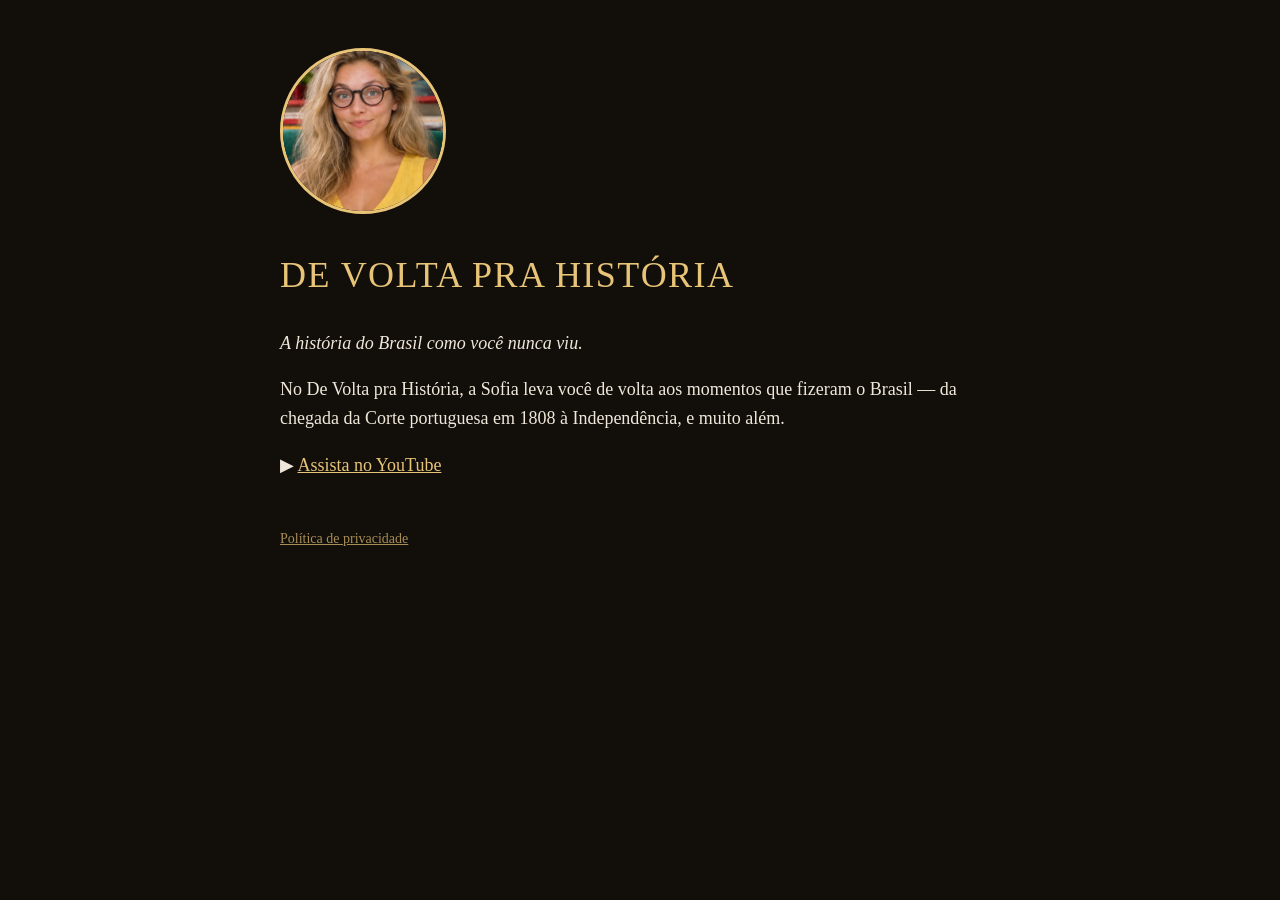
<file: index.html>
<!doctype html><html lang="pt-BR"><head><meta charset="utf-8"><meta name="viewport" content="width=device-width,initial-scale=1">
<title>De Volta pra História</title><link rel="stylesheet" href="style.css"></head><body><main>
<img src="sofia.jpg" alt="Sofia, apresentadora do canal">
<h1>DE VOLTA PRA HISTÓRIA</h1>
<p><em>A história do Brasil como você nunca viu.</em></p>
<p>No De Volta pra História, a Sofia leva você de volta aos momentos que fizeram o Brasil — da chegada da Corte portuguesa em 1808 à Independência, e muito além.</p>
<p>▶ <a href="https://www.youtube.com/@DeVoltaPraHistoria">Assista no YouTube</a></p>
<footer><a href="privacidade.html">Política de privacidade</a></footer>
</main></body></html>
</file>
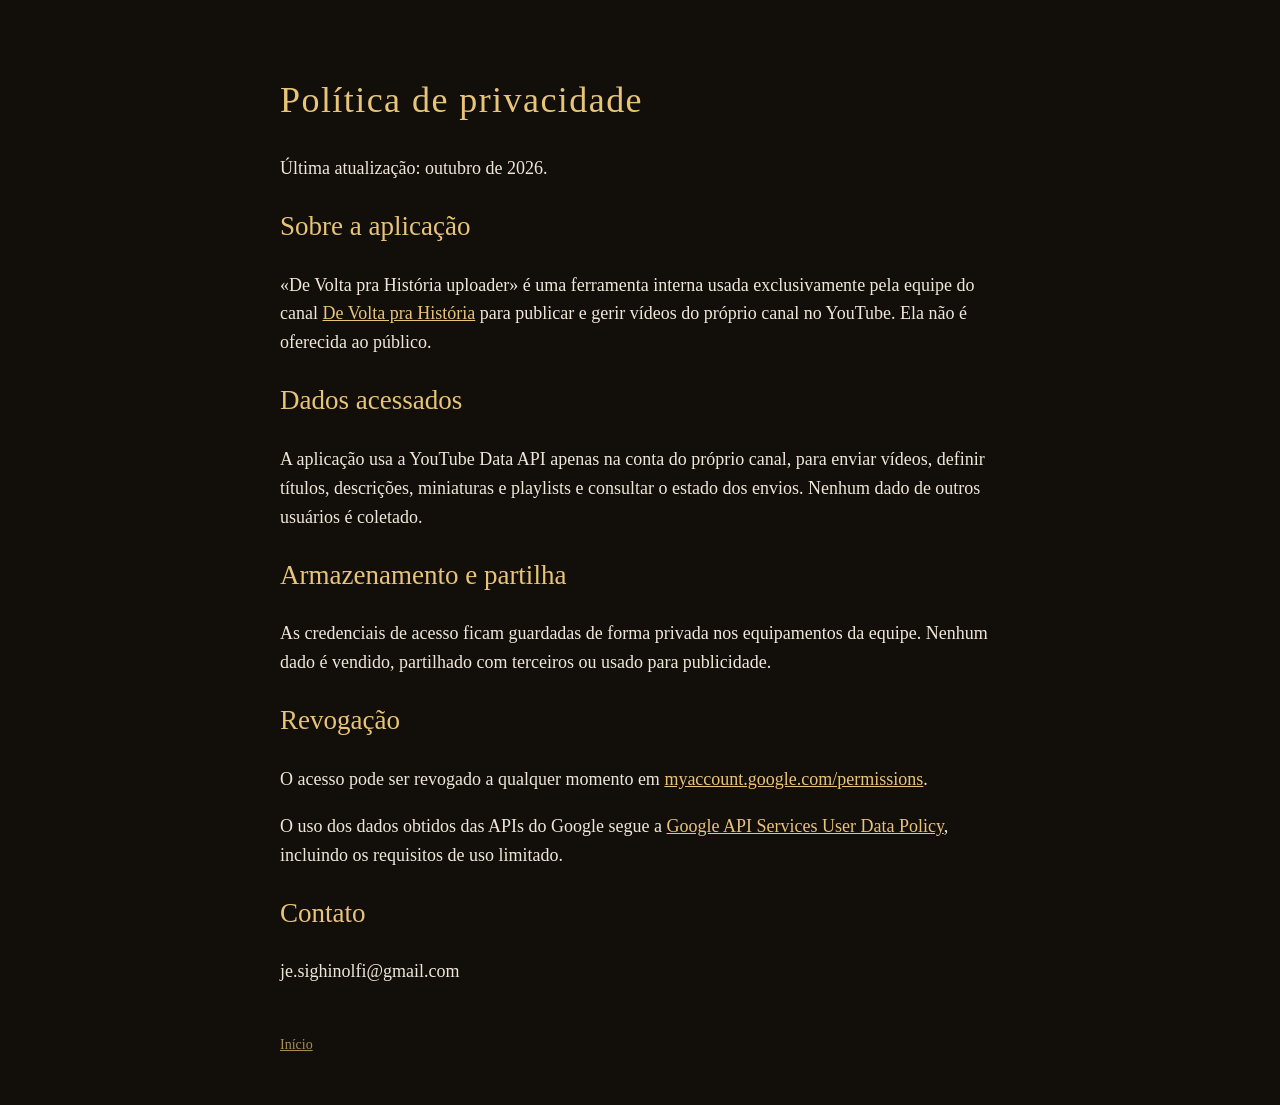
<file: privacidade.html>
<!doctype html><html lang="pt-BR"><head><meta charset="utf-8"><meta name="viewport" content="width=device-width,initial-scale=1">
<title>Política de privacidade — De Volta pra História</title><link rel="stylesheet" href="style.css"></head><body><main>
<h1>Política de privacidade</h1>
<p>Última atualização: outubro de 2026.</p>
<h2>Sobre a aplicação</h2>
<p>«De Volta pra História uploader» é uma ferramenta interna usada exclusivamente pela equipe do canal <a href="https://www.youtube.com/@DeVoltaPraHistoria">De Volta pra História</a> para publicar e gerir vídeos do próprio canal no YouTube. Ela não é oferecida ao público.</p>
<h2>Dados acessados</h2>
<p>A aplicação usa a YouTube Data API apenas na conta do próprio canal, para enviar vídeos, definir títulos, descrições, miniaturas e playlists e consultar o estado dos envios. Nenhum dado de outros usuários é coletado.</p>
<h2>Armazenamento e partilha</h2>
<p>As credenciais de acesso ficam guardadas de forma privada nos equipamentos da equipe. Nenhum dado é vendido, partilhado com terceiros ou usado para publicidade.</p>
<h2>Revogação</h2>
<p>O acesso pode ser revogado a qualquer momento em <a href="https://myaccount.google.com/permissions">myaccount.google.com/permissions</a>.</p>
<p>O uso dos dados obtidos das APIs do Google segue a <a href="https://developers.google.com/terms/api-services-user-data-policy">Google API Services User Data Policy</a>, incluindo os requisitos de uso limitado.</p>
<h2>Contato</h2>
<p>je.sighinolfi@gmail.com</p>
<footer><a href="index.html">Início</a></footer>
</main></body></html>
</file>
<file: style.css>
body{margin:0;background:#120e0a;color:#efe7da;font:18px/1.6 Georgia,serif}
main{max-width:720px;margin:0 auto;padding:48px 24px}
h1{font-family:Didot,"Bodoni 72",Georgia,serif;color:#e8c478;letter-spacing:.04em;font-weight:normal}
h2{color:#e8c478;font-weight:normal}a{color:#e8c478}
img{width:160px;height:160px;border-radius:50%;border:3px solid #e8c478;object-fit:cover}
footer{margin-top:48px;font-size:14px;opacity:.7}
</file>
